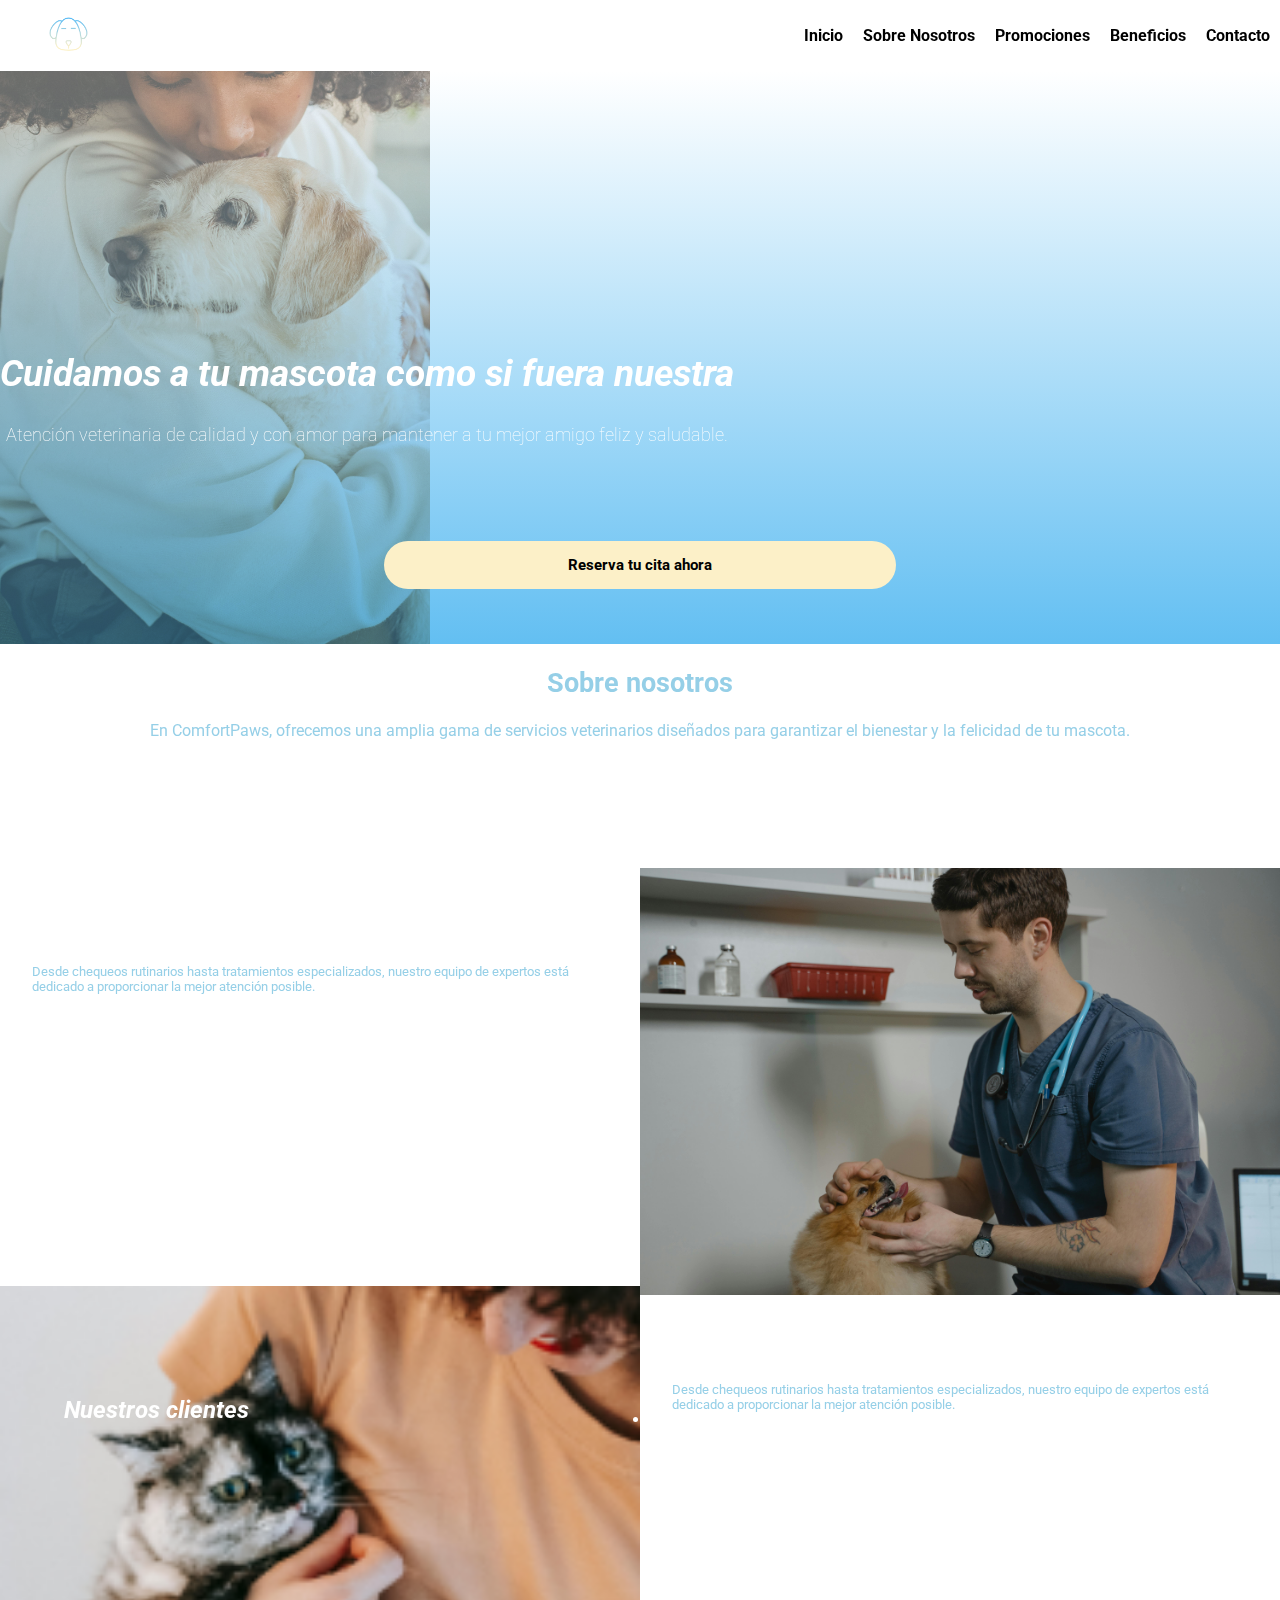
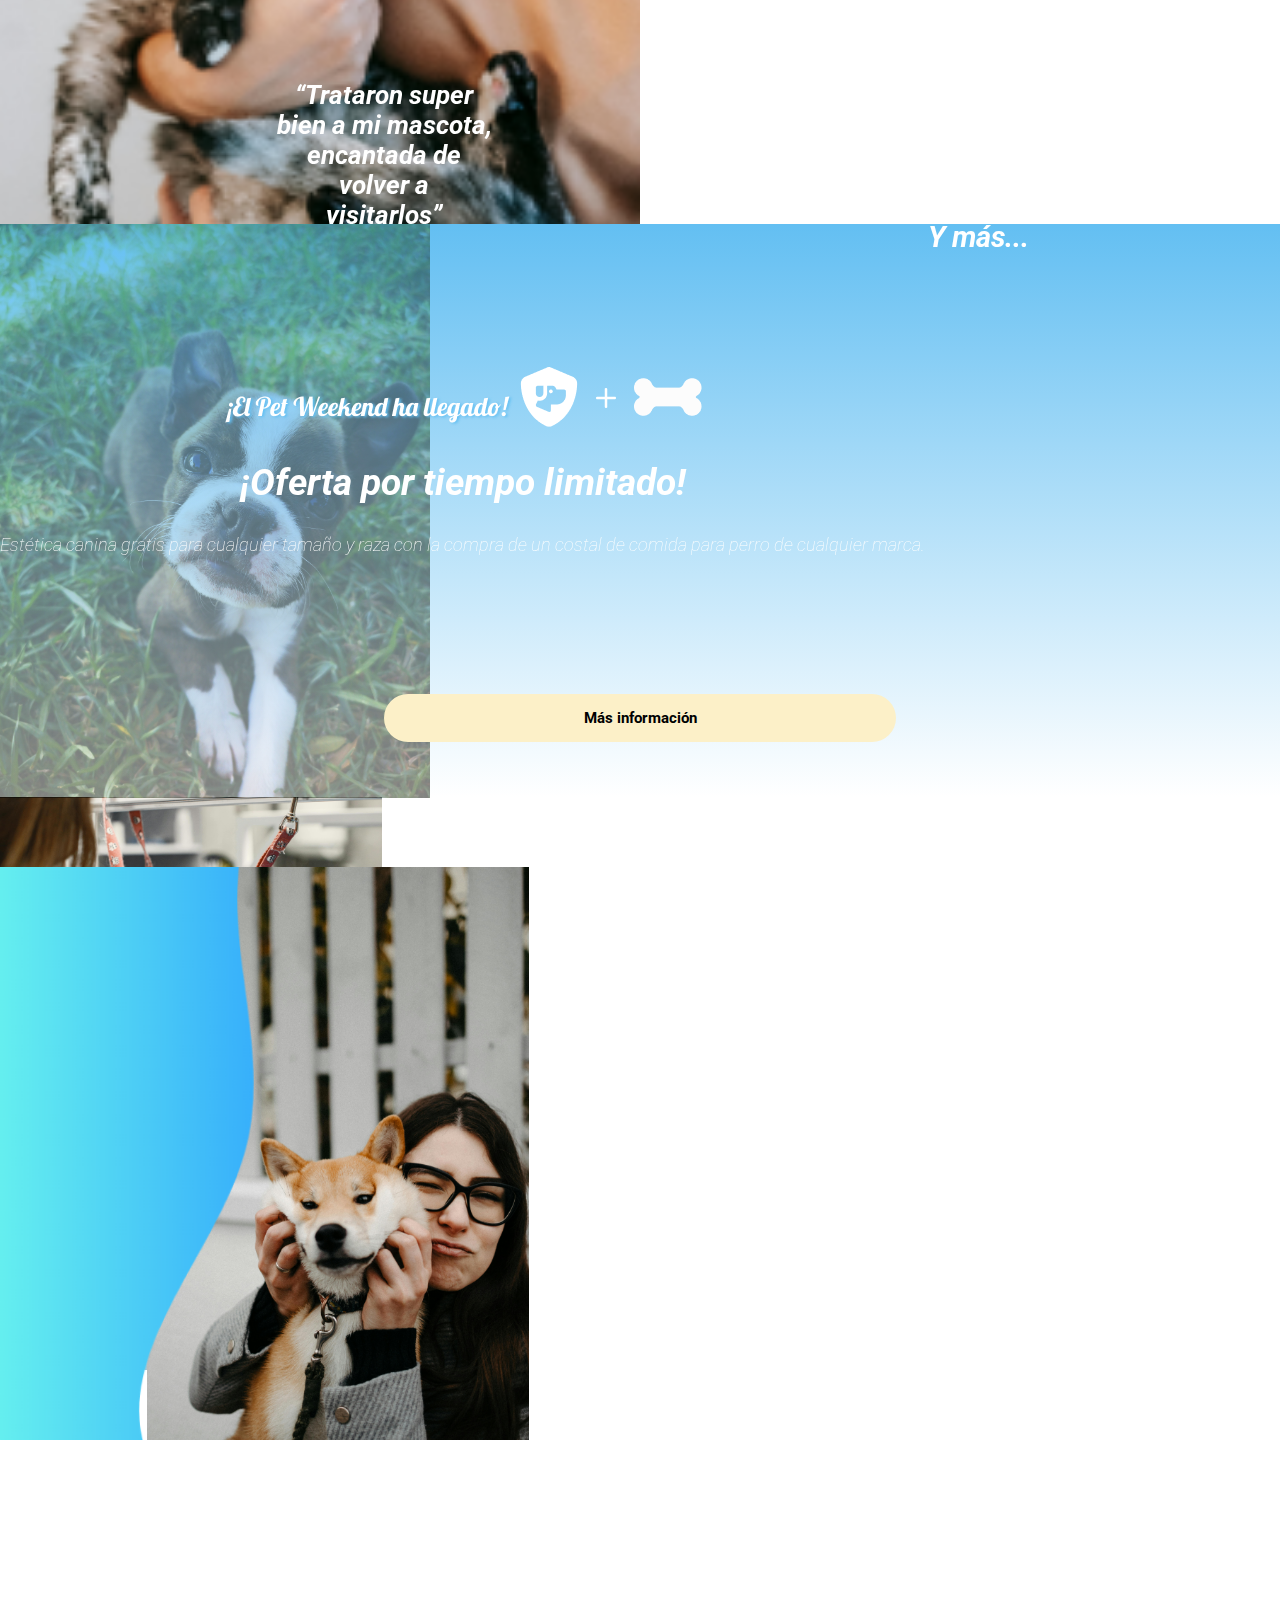
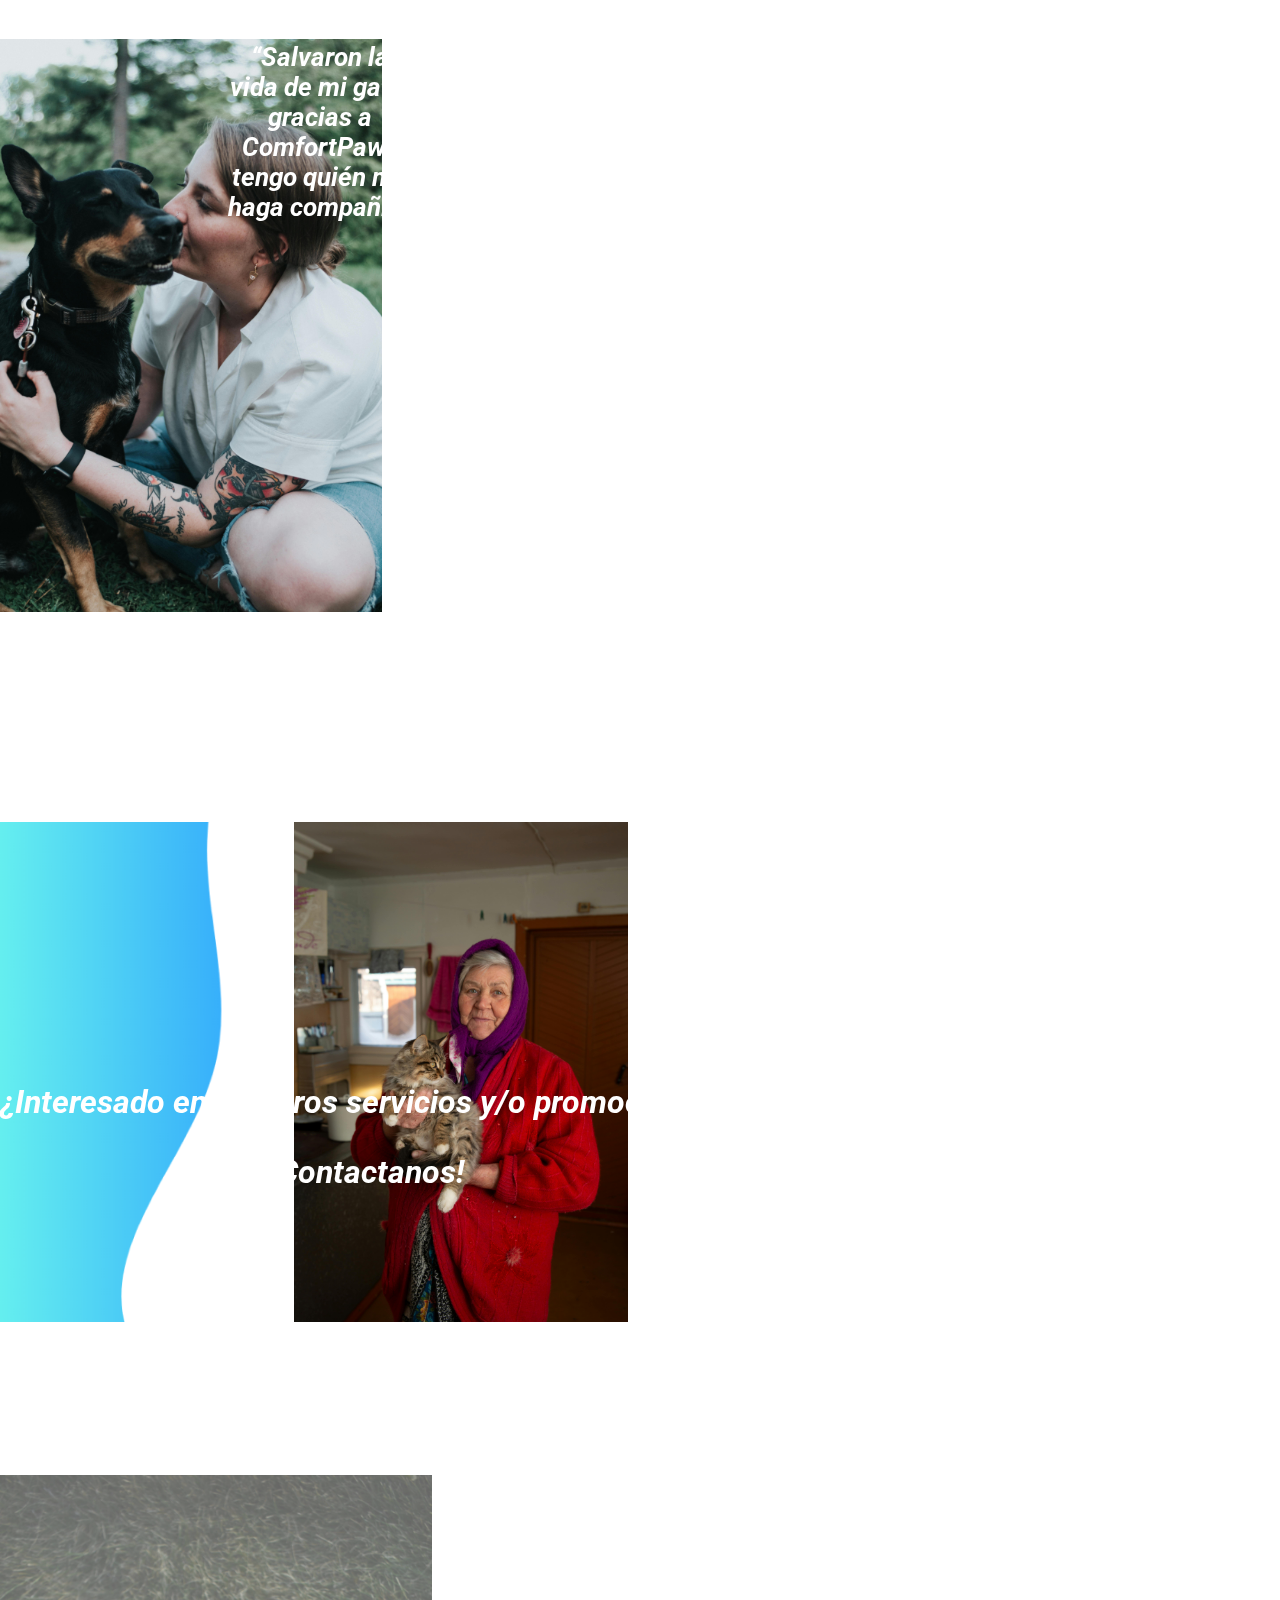
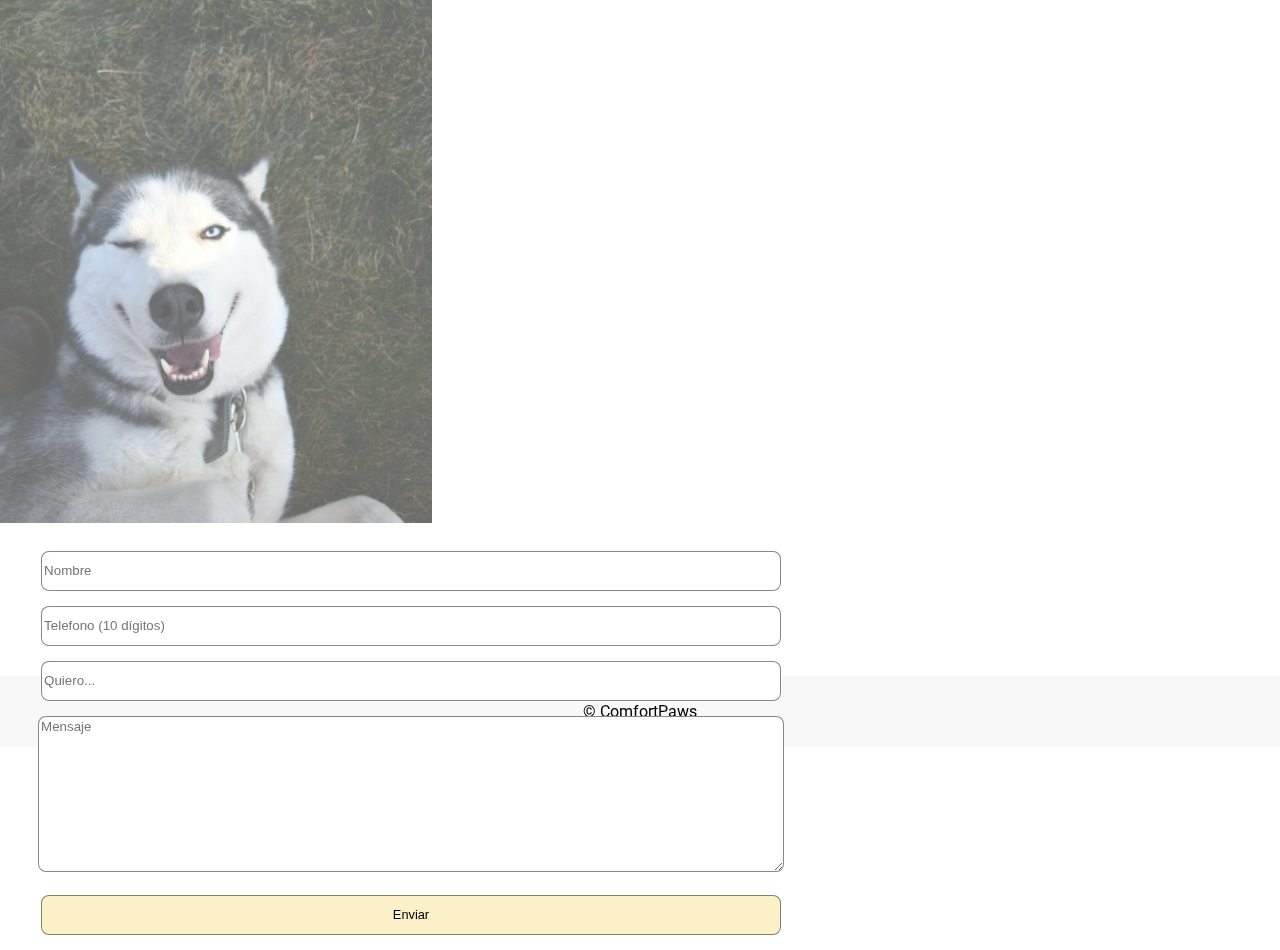
<file: ComfortPaws/index.html>
<!DOCTYPE html>
<html lang="es">

<head>
    <meta charset="UTF-8">
    <meta name="viewport" content="width=device-width, initial-scale=1.0">
    <title>ComfortPaws</title>
    <link href="https://fonts.googleapis.com/css2?family=Roboto:wght@400;700&display=swap" rel="stylesheet">
    <link rel="stylesheet" href="styles.css">
</head>

<body>
    <header>
        <nav>
            <div class="logo">
                <img src="img/ComfortPaws sin fondo.png" alt="ComfortPaws Logo">
            </div>
            
            <ul class="nav-links">
                <li><a href="#main-section">Inicio</a></li>
                <li><a href="#about-us">Sobre Nosotros</a></li>
                <li><a href="#promo-section">Promociones</a></li>
                <li><a href="#benefits-section">Beneficios</a></li>
                <li><a href="#contact-section">Contacto</a></li>
            </ul>
            <ul class="nav-links-mobile">
                <li><a href="#main-section">Inicio</a></li>
                <li><a href="#about-us">About Us</a></li>
                <li><a href="#promo-section">Promos</a></li>
                <li><a href="#contact-section">Contacto</a></li>
            </ul>
        </nav>
    </header>
    <main>
        <section id="main-section">

            <img id="img-mobile" src="img/pexels-samson-katt-5257585.jpg">

            <div class="info">
                <h2>Cuidamos a tu mascota como si fuera nuestra</h2>
                <h3>Atención veterinaria de calidad y con amor
                    para mantener a tu mejor amigo feliz y saludable.</h3>
            </div>
            <div class="btn-date">
                <h3>Reserva tu cita ahora</h3>
            </div>


        </section>

        <section id="about-us">
            <h2>Sobre nosotros</h2>
            <p>En ComfortPaws, ofrecemos una amplia gama de servicios veterinarios diseñados para garantizar el
                bienestar y la felicidad de tu mascota. </p>

            <div class="container">
                <div class="item">
                    <p>Desde chequeos rutinarios hasta tratamientos especializados,
                        nuestro equipo de expertos está dedicado a proporcionar
                        la mejor atención posible. </p>
                </div>
                <div class="item">
                    <img src="img/pexels-tima-miroshnichenko-6235017.jpg">
                </div>
            </div>

            <div class="container-2">
                <div class="item">
                    <img src="img/pexels-sam-lion-6001549 1.png">
                </div>
                <div class="item">
                    <p>Desde chequeos rutinarios hasta tratamientos especializados,
                        nuestro equipo de expertos está dedicado a proporcionar
                        la mejor atención posible. </p>
                </div>

            </div>
        </section>

        <section id="promo-section">

            <img id="img-mobile-promo" src="img/pexels-melly-1954515.jpg">

            <div class="info-promo">
                <img src="img/¡El Pet Weekend ha llegado!.png">
                <img class="promo-img" src="img/Group 1.png">
                <h2>¡Oferta por tiempo limitado!</h2>
                <h3>Estética canina gratis para cualquier tamaño y raza con la compra de un costal de comida para perro
                    de cualquier marca.</h3>
            </div>
            <div class="btn-date">
                <h3>Más información</h3>
            </div>

        </section>
        <section id="benefits-section">
            <div class="container-img">
                <img src="img/pexels-gustavo-fring-6816846.jpg">
                <img class="wavy-right" src="img/right-wave.png">
            </div>
            <div class="benefits">
                <h2>Te ofrecemos</h2>
                <ul>
                    <li id="li-1">Servicio completo</li>
                    <li id="li-2">Profesionales calíficados</li>
                    <li id="li-3">Tecnología Avanzada</li>
                    <li id="li-4">Ambiente acogedor</li>
                </ul>
                <h3>Y más...</h3>
            </div>
        </section>
        <section class="review1-section">
            <div class="container-img">
                <img class="wavy-left" src="img/left-wave.png">
                <img class="client-1" src="img/pexels-maksgelatin-9956283.jpg">
            </div>
            <div class="review-1">
                <h2>Nuestros clientes</h2>
                <h3>“Trataron super <br>bien a mi mascota,<br>
                    encantada de <br> volver a <br>visitarlos”</h3>
            </div>
        </section>
        <section class="review2-section">
            <div class="container-img">
                <img src="img/pexels-ryan-hiebendahl-94536533-10258082.jpg">
                <img class="wavy-right" src="img/right-wave.png">
            </div>
            <div class="review-2">
                
                <h3>“Rufus se sintió muy comodo en ComfortPaws, le dieron una atención increíble”</h3>
            </div>
        </section>

        <section class="review3-section">
            <div class="container-img">
                <img class="wavy-left" src="img/left-wave.png">
                <img class="client-3" src="img/pexels-babydov-7790095.jpg">
            </div>
            <div class="review-3">
                <h3>“Salvaron la <br>vida de mi gato,<br> gracias a <br>
                    ComfortPaws <br>tengo quién me <br> haga compañía”</h3>
            </div>
        </section>
        <section id="contact-section">

            <img id="img-mobile-contact" src="img/pexels-jhelmuth-3196887.jpg">

            <div class="info-contact">
                <h2>¿Interesado en nuestros servicios y/o promociones?</h2>
                <h3>¡Contactanos!</h3>
            </div>
            <div class="form">
                <form  class="formulario" action="#" method="post"></form>
     
                <input type="text" name="Nombre" id="nombre" placeholder="Nombre">
                <input type="tel" name="Telefono" id="tel" placeholder="Telefono (10 dígitos)"> 
                <input list="opciones" placeholder="Quiero...">
                <datalist id="opciones">
                    <option value="Sacar una cita"></option>
                    <option value="Aplicar promoción"></option>  
                    <option value="Otro"></option>
                      
                </datalist>
                <textarea name="mensaje" id="" cols="30" rows="10" placeholder="Mensaje"></textarea> <br> <br>
                <center><input class="btn" type="submit" value="Enviar"></center>
            </div>


        </section>



    </main>
    <footer>
        <p>&copy; ComfortPaws</p>
    </footer>

</body>

</html>
</file>
<file: ComfortPaws/styles.css>
/* Importando la tipografía */
@import url('https://fonts.googleapis.com/css2?family=Roboto:wght@400;700&display=swap');


body {
    font-family: 'Roboto', sans-serif;
    margin: 0;
    padding: 0;
    box-sizing: border-box;
    min-width: 430px;
}

header {
    background: #ffffff;
    padding: 10px;
}

nav {
    display: flex;
    justify-content: space-between;
    align-items: center;
    position: relative;
}

.logo {
    padding-left: 3%;
}

.logo img {
    height: 40px;
}

.menu-toggle {
    display: none;
    flex-direction: column;
    cursor: pointer;
    padding-right: 20px;
}

.menu-toggle span {
    width: 25px;
    height: 3px;
    background: black;
    margin: 4px 0;
    transition: all 0.3s;
}

.nav-links {
    display: none;
}

.nav-links-mobile {
    display: flex;
    list-style: none;
    
}
.nav-links-mobile li {
    margin-left: 20px;
}

.nav-links-mobile a {
    text-decoration: none;
    color: black;
    font-weight: bold;
}




/* Main Content */

#main-section {
    position: relative;
    height: 300px;
    height: 573px;
    background: linear-gradient(to bottom, white, #63BFF2);
    text-align: center;
    color: white;
   
}

#img-mobile {
    
    position: absolute;
    top: 0;
    left: 0;
    width: 430px;
    object-fit: cover;
    mix-blend-mode: multiply;
    opacity: 60%;
}

.info{
    padding-top: 250px;
    position: absolute;
}

.info h2{
    font-style: italic;
    font-size: 2.3em;
    font-weight: bold;
}

.info h3{
    font-weight: lighter;
    font-size: 1.1em;
}

.btn-date{
    position: absolute;
    background-color: #FCF0C8;
    color: black;
    border-radius: 40px;
    width: 40%;
    font-size: 0.8em;
    margin-left: 30%;
    margin-top: 470px;
}

#about-us{
   text-align: center;
   color: #95CFE7;
   
}

#about-us h2{
    font-size: 1.7em;
}

.container{
    margin-top: 10%;
    display: flex;
}

.container-2{
    margin-top: -1%;
    display: flex;
}
.item{
    width: 50%;
}

.item p{
    font-size: 0.8em;
    width: 90%;
    text-align: left;
    margin-left: 5%;
    margin-top: 15%;
}

.item img{
    width: 100%;
}

#promo-section {
    margin-top: -1%;
    position: relative;
    height: 300px;
    height: 573px;
    background: linear-gradient(to top, white, #63BFF2);
    text-align: center;
    color: white;
}

#img-mobile-promo {
    
    position: absolute;
    top: 0;
    left: 0;
    width: 430px;
    object-fit: cover;
    mix-blend-mode: multiply;
    opacity: 50%;
    
}

.promo-img{
    margin-top: 10%;
}



.info-promo{
    padding-top: 50px;
    position: absolute;
}

.info-promo h2{
    font-style: italic;
    font-size: 2.3em;
    font-weight: bold;
}

.info-promo h3{
    font-weight: lighter;
    font-size: 1.1em;
    font-style: italic;
}

#benefits-section img{
    height: 573px;
}

.container-img{
    display: flex;
}

.wavy-right{
    margin-left: -76%;
}

.benefits{
    position: relative;
    margin-top: -130%;
    margin-left: 50%;
    color: white;
    font-style: italic;
    
}

.benefits h2{
    margin-left: 6%;
    font-size: 1.8em;
}

.benefits h3{
    margin-left: 45%;
    margin-top: 30%;
    font-size: 1.8em;
}

.benefits li{
    padding: 20px;
    font-size: 1.1em;
    font-weight: 600;
    font-style: italic;
}

#li-1{
    margin-left: -5%;
}

#li-2{
    margin-left: 0%;
}

#li-3{
    margin-left: 5%;
}

#li-4{
    margin-left: 10%;
}

.wavy-left{
    margin-top: 41px;
    position: absolute;
}

.client-1{
    margin-top: 41px;
    margin-left: 11.5%;
    
}

.review1-section img{
    height: 573px;
}


.review-1{
    position: relative;
    margin-top: -130%;
    color: white;
    font-style: italic;
}

.review-1 h2{
    margin-left: 5%;
}

.review-1 h3{
    font-size: 1.6em;
    text-align: center;
    margin-left: -40%;
    margin-top: 20%;
}

.review2-section{
    margin-top: 63.5%;
}

.review2-section img{
    height: 573px;
}


.review-2 h3{
    font-size: 1.6em;
    text-align: center;
    margin-left: 50%;
    margin-top: 20%;
}

.review-2{
    position: relative;
    margin-top: -130%;
    color: white;
    font-style: italic;
}

.review1-section img{
    height: 573px;
}


.review3-section{
    margin-top: 58%;
}


.review3-section img{
    
    height: 500px;
}


.review-3{
    position: relative;
    margin-top: -130%;
    color: white;
    font-style: italic;
}



.review-3 h3{
    font-size: 1.6em;
    text-align: center;
    margin-left: -50%;
    margin-top: 30%;
}

.client-3{
    margin-top: 41px;
    margin-left: 23%;
    
}

#contact-section {
    position: relative;
    height: 300px;
    height: 573px;
    text-align: center;
    color: white;
}

#img-mobile-contact {
    margin-top: 52.2%;
    position: absolute;
    top: 0;
    left: 0;
    width: 432px;
    object-fit: cover;
    mix-blend-mode: multiply;
    opacity: 60%;
}

.info-contact{
    padding-top: 250px;
    position: absolute;
}

.info-contact h2{
    font-style: italic;
    font-size: 2em;
    font-weight: bold;
}

.info-contact h3{
    font-style: italic;
    font-size: 2em;
    font-weight: bold;
}

.form{
    padding-top: 105%;
    position: absolute;
}
.form span{
    font-size: 0.8em;
}

.form input{
    width: 90%;
    height: 40px;
    margin-bottom: 15px;
    box-sizing: border-box;
    border-radius: 8px;
    border: 1px solid rgba(0, 0, 0, 0.466);
}


.form textarea{
    max-width: 90%;
    min-width: 90%;
    height: 150px !important;
    border-radius: 8px;
    border: 1px solid rgba(0, 0, 0, 0.466);
}

.form textarea::placeholder{
  font-family: Arial, Helvetica, sans-serif;
  
}

.btn{
    
    background-color: #FCF0C8;
    color: black;
    border-radius: 20px;
    width: 20%;
    font-size: 0.8em;
    
}

footer {
    background: #f8f8f8;
    text-align: center;
    padding: 10px;
    margin-top: 70%;
}


@media (min-width: 768px) {
.nav-links-mobile{
    display: none;
}

.nav-links{
    display: flex;
    list-style: none;
}

.nav-links li {
    margin-left: 20px;
}

.nav-links a {
    text-decoration: none;
    color: black;
    font-weight: bold;
}

}
</file>
